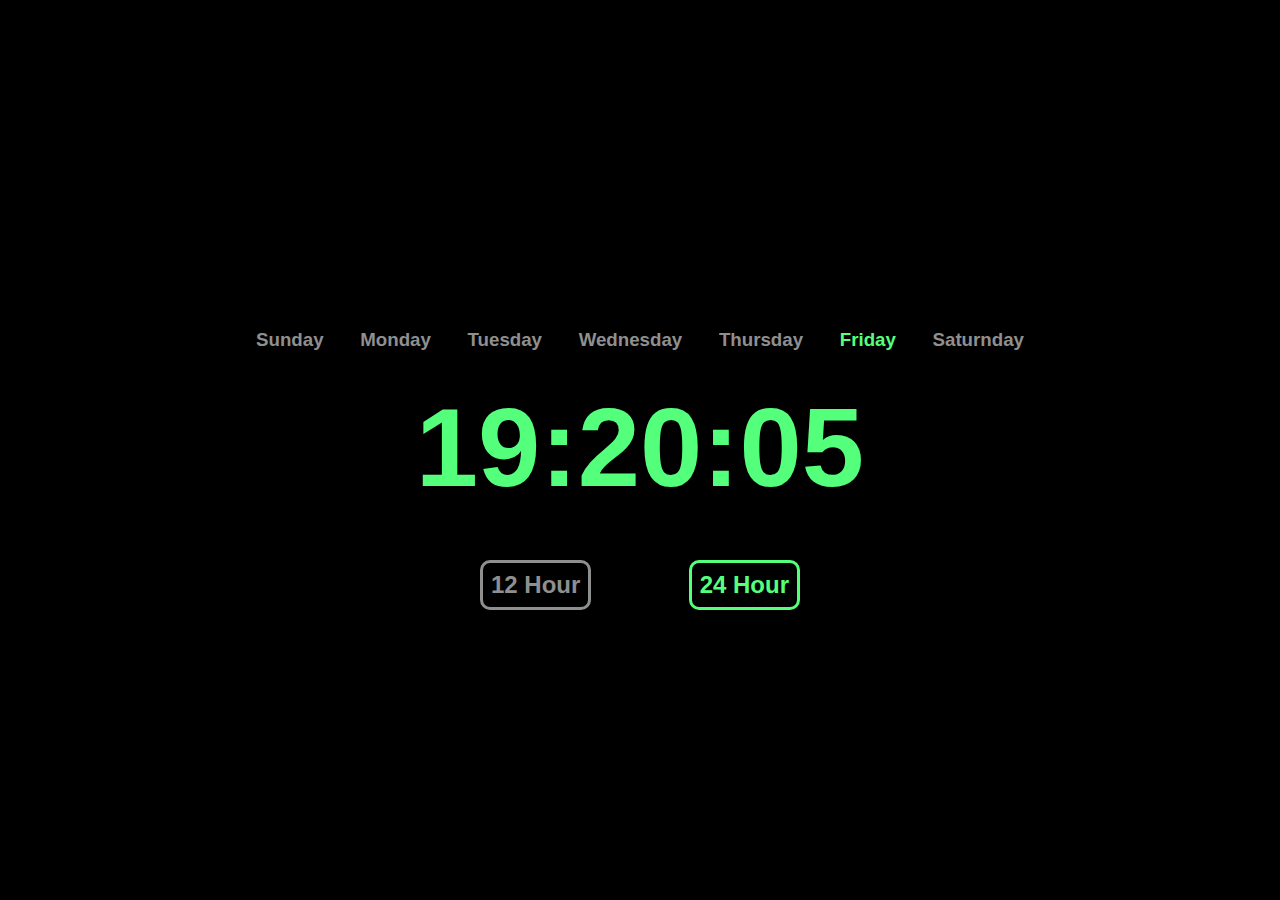
<file: index.html>
<!DOCTYPE html>
<html lang="en">
<head>
    <meta charset="UTF-8">
    <meta name="viewport" content="width=device-width, initial-scale=1.0">
    <link rel="stylesheet" href="style.css">
    <script src="main.js"></script>
    <title>Clock</title>

</head>
<body>  
    <ul class="days_of_the_week">
        <li><h3 id="Sunday">Sunday</h3></li>
        <li><h3 id="Monday">Monday</h3></li>
        <li><h3 id="Tuesday">Tuesday</h3></li>
        <li><h3 id="Wednesday">Wednesday</h3></li>
        <li><h3 id="Thursday">Thursday</h3></li>
        <li><h3 id="Friday">Friday</h3></li>
        <li><h3 id="Saturnday">Saturnday</h3></li>

    </ul>
    <h1 class="clock" id="create_date"></h1>
    <div class="type_of_clock">
        <h2 class="button" id="12hMode" onclick="ChangeMode('12hMode')">12 Hour</h2>
        <h2 class="button selected" id="24hMode" onclick="ChangeMode('24hMode')">24 Hour</h2>
    </div>
    
</body>
</html>
</file>
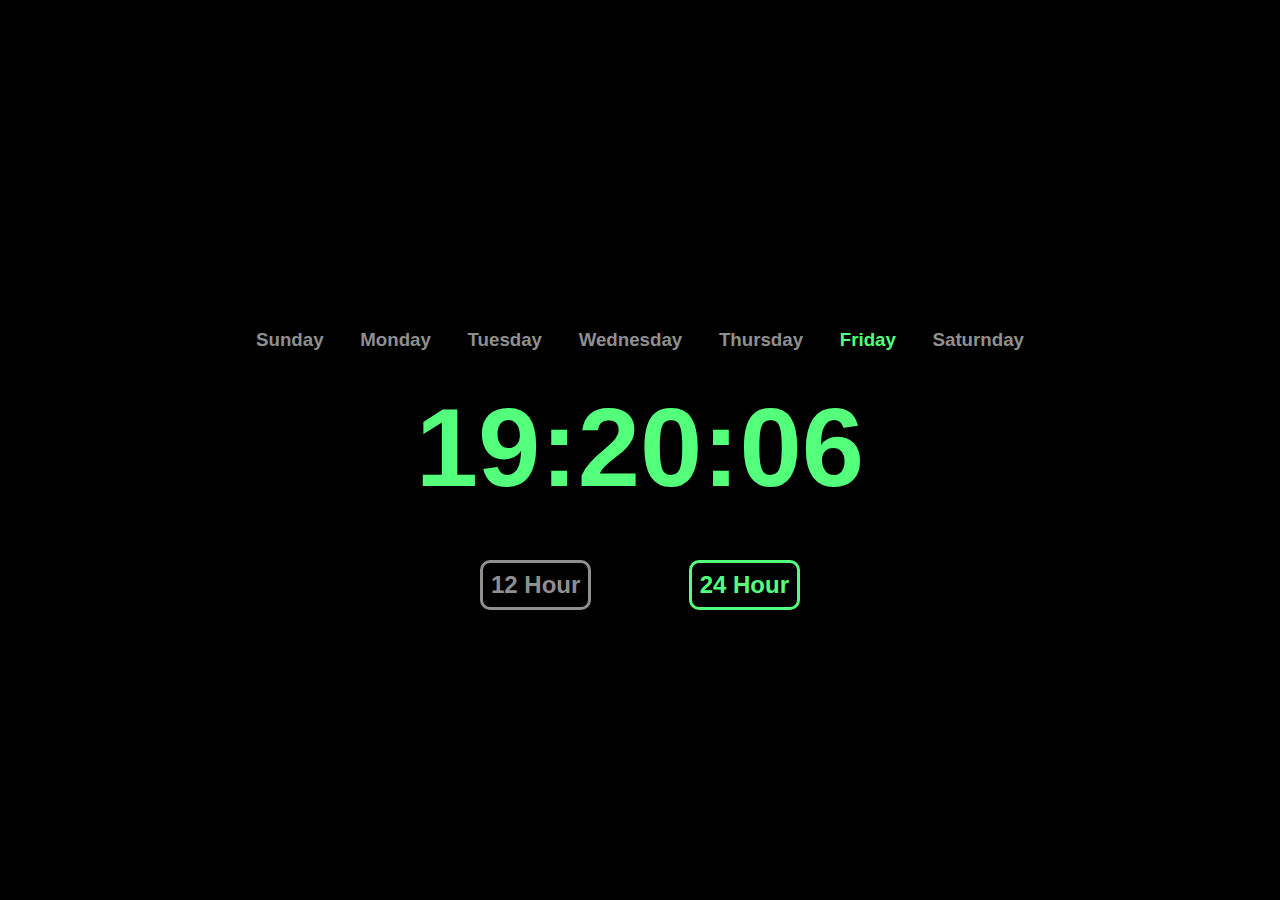
<file: clock/index.html>
<!DOCTYPE html>
<html lang="en">
<head>
    <meta charset="UTF-8">
    <meta name="viewport" content="width=device-width, initial-scale=1.0">
    <link rel="shortcut icon" type="image/png" href="Photos/clock_logo.png">
    <link rel="stylesheet" href="style.css">
    <script src="main.js"></script>
    <title>Clock</title>

</head>
<body>  
    <ul class="days_of_the_week">
        <li><h3 id="Sunday">Sunday</h3></li>
        <li><h3 id="Monday">Monday</h3></li>
        <li><h3 id="Tuesday">Tuesday</h3></li>
        <li><h3 id="Wednesday">Wednesday</h3></li>
        <li><h3 id="Thursday">Thursday</h3></li>
        <li><h3 id="Friday">Friday</h3></li>
        <li><h3 id="Saturnday">Saturnday</h3></li>

    </ul>
    <h1 class="clock" id="create_date"></h1>
    <div class="type_of_clock">
        <h2 class="button" id="12hMode" onclick="ChangeMode('12hMode')">12 Hour</h2>
        <h2 class="button selected" id="24hMode" onclick="ChangeMode('24hMode')">24 Hour</h2>
    </div>
    
</body>
</html>
</file>
<file: style.css>
body{
    margin: 0;
    padding: 0;
    background-color: #000;
    color: #8f8f8f;
    font-family: 'Trebuchet MS', 'Lucida Sans Unicode', 'Lucida Grande', 'Lucida Sans', Arial, sans-serif;
}



.clock{
    position: absolute;
    font-size: 7rem;
    color: #54ff7c;
    top: 40%;
    width: 100%;
    text-align: center;
    transform: translateY(-40%);
}


.days_of_the_week{
    position: absolute;
    list-style-type: none;
    display: flex;
    justify-content: space-between;
    padding: 0;
    width: 60%;
    margin-left: 20%;
    top: 35%;
    transform: translateY(-35%);
}

.type_of_clock{
    display: flex;
    justify-content: space-between;
    margin-left: 37.5%;
    margin-top: 60vh;
    width: 25%;

}

.button{
    color: #8f8f8f;
    padding: 0.5rem;
    border: #8f8f8f 3px solid;
    border-radius: 10px;
    cursor: pointer;
}

.selected{
    color: #54ff7c;
    border-color:#54ff7c;
}


@media(max-width:850px){
    .days_of_the_week{
        justify-content: center;
        padding: 0;
    }
    .days_of_the_week li h3{
        display: none;
        font-size: 2rem;
    }
    .clock{
        font-size: 5rem;
    }
    .type_of_clock{
        justify-content: center;
        margin-left: 40%;
        width: 20%;
    }
    .button{
        display: none;
        font-size: 1.3rem;
        color: #54ff7c;
        border-color: #54ff7c;
    }
    .selected{
        display: block;
    }

}
</file>
<file: clock/style.css>
body{
    margin: 0;
    padding: 0;
    background-color: #000;
    color: #8f8f8f;
    font-family: 'Trebuchet MS', 'Lucida Sans Unicode', 'Lucida Grande', 'Lucida Sans', Arial, sans-serif;
}



.clock{
    position: absolute;
    font-size: 7rem;
    color: #54ff7c;
    top: 40%;
    width: 100%;
    text-align: center;
    transform: translateY(-40%);
}


.days_of_the_week{
    position: absolute;
    list-style-type: none;
    display: flex;
    justify-content: space-between;
    padding: 0;
    width: 60%;
    margin-left: 20%;
    top: 35%;
    transform: translateY(-35%);
}

.type_of_clock{
    display: flex;
    justify-content: space-between;
    margin-left: 37.5%;
    margin-top: 60vh;
    width: 25%;

}

.button{
    color: #8f8f8f;
    padding: 0.5rem;
    border: #8f8f8f 3px solid;
    border-radius: 10px;
    cursor: pointer;
}

.selected{
    color: #54ff7c;
    border-color:#54ff7c;
}


@media(max-width:850px){
    .days_of_the_week{
        justify-content: center;
        padding: 0;
        top: 30%;
        transform: translateY(-30%);
    }
    .days_of_the_week li h3{
        display: none;
        font-size: 2rem;
    }
    .clock{
        font-size: 5rem;
    }
    .type_of_clock{
        justify-content: center;
        margin-left: 35%;
        width: 30%;
    }
    .button{
        display: none;
        font-size: 1.5rem;
        color: #54ff7c;
        border-color: #54ff7c;
    }
    .selected{
        display: block;
    }

}
</file>
